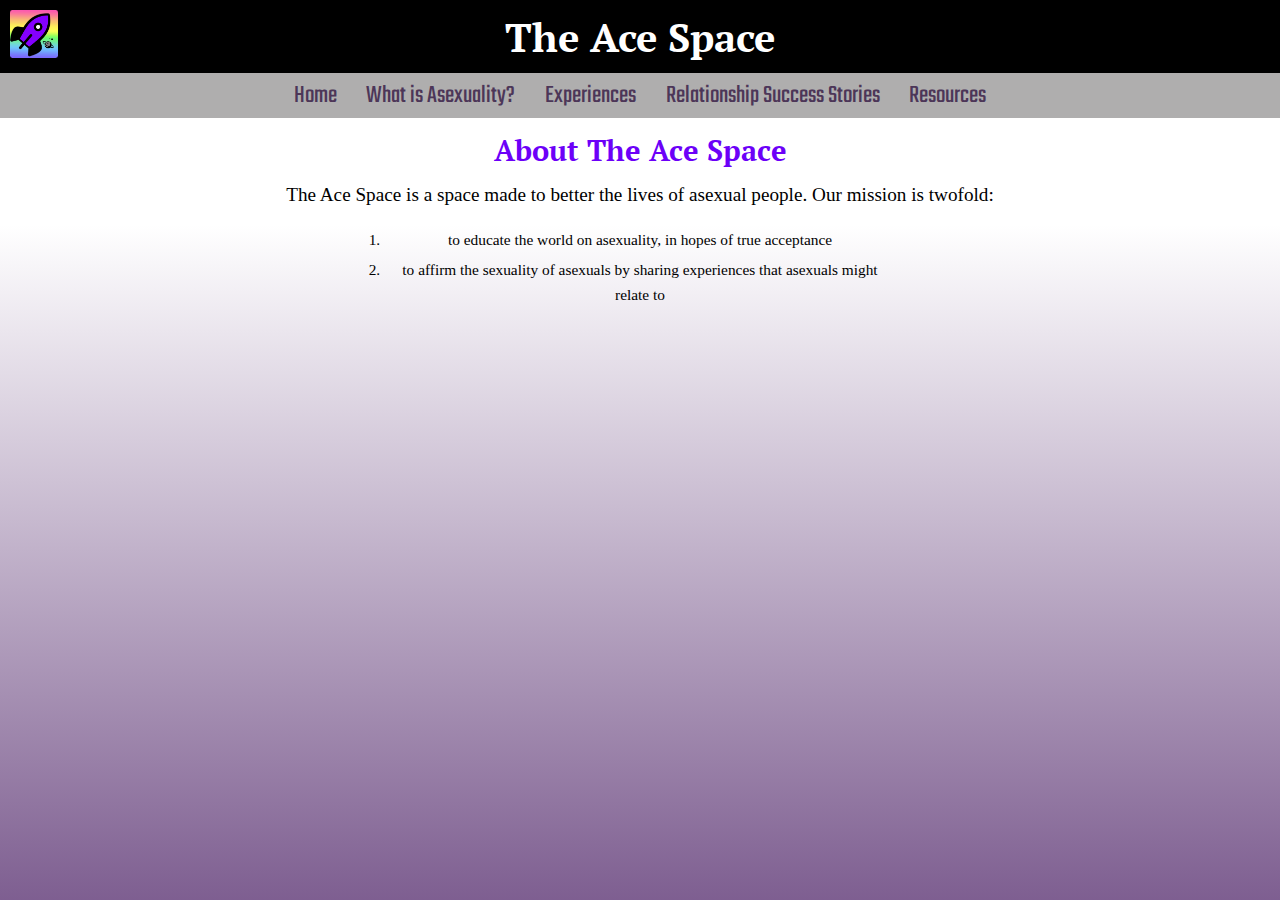
<file: index.html>
<!DOCTYPE html>
<html>
  <head>
    
    <title>The Ace Space</title>
    <meta charset="utf-8" />
	  <meta http-equiv="X-UA-Compatible" content="IE=edge" />
	  <meta name="viewport" content="width=device-width, initial-scale=1" />

	  <!-- link the webpage's stylesheet -->
	  <link rel="stylesheet" href="/style.css" />

	  
    <link rel="preconnect" href="https://fonts.googleapis.com">
    <link rel="preconnect" href="https://fonts.gstatic.com" crossorigin>
    <link href="https://fonts.googleapis.com/css2?family=PT+Serif:ital,wght@1,700&display=swap" rel="stylesheet">
    <link href="https://fonts.googleapis.com/css2?family=Inconsolata&display=swap" rel="stylesheet">
    <link href="https://fonts.googleapis.com/css2?family=Teko:wght@300&display=swap" rel="stylesheet">
  </head>
  
  <body>
    <header><img id="logo" class="logo" src="assets/acepfp.png" alt="a spaceship with a purple body, black wings, and white window, with a grey planet next to it. It is in front of a rainbow background."><h1 class="flexObj">The Ace Space</h1><img id="logo" class="black" src="assets/black.png"></header>
    

    <nav>
      <ul class="bar">
        <li class="list"><a href="index.html">Home</a></li>
        <li class="list"><a href="portfolio.html">What is Asexuality?</a></li>
        <li class="list"><a href="challenges.html">Experiences</a></li>
        <li class="list"><a href="stories.html">Relationship Success Stories</a></li>
        <li class="list"><a href="resources.html">Resources</a></li>
      </ul>
    </nav>

    <main>
    <h3>About The Ace Space</h3>
    <p>The Ace Space is a space made to better the lives of asexual people. Our mission is twofold:</p>
      <ul>
        <li> <span>to educate the world on asexuality, in hopes of true acceptance</span></li>
        <li><span>to affirm the sexuality of asexuals by  sharing experiences that asexuals might relate to</span></li> 
      </ul>
   </main>
    
  </body>
</html>
</file>
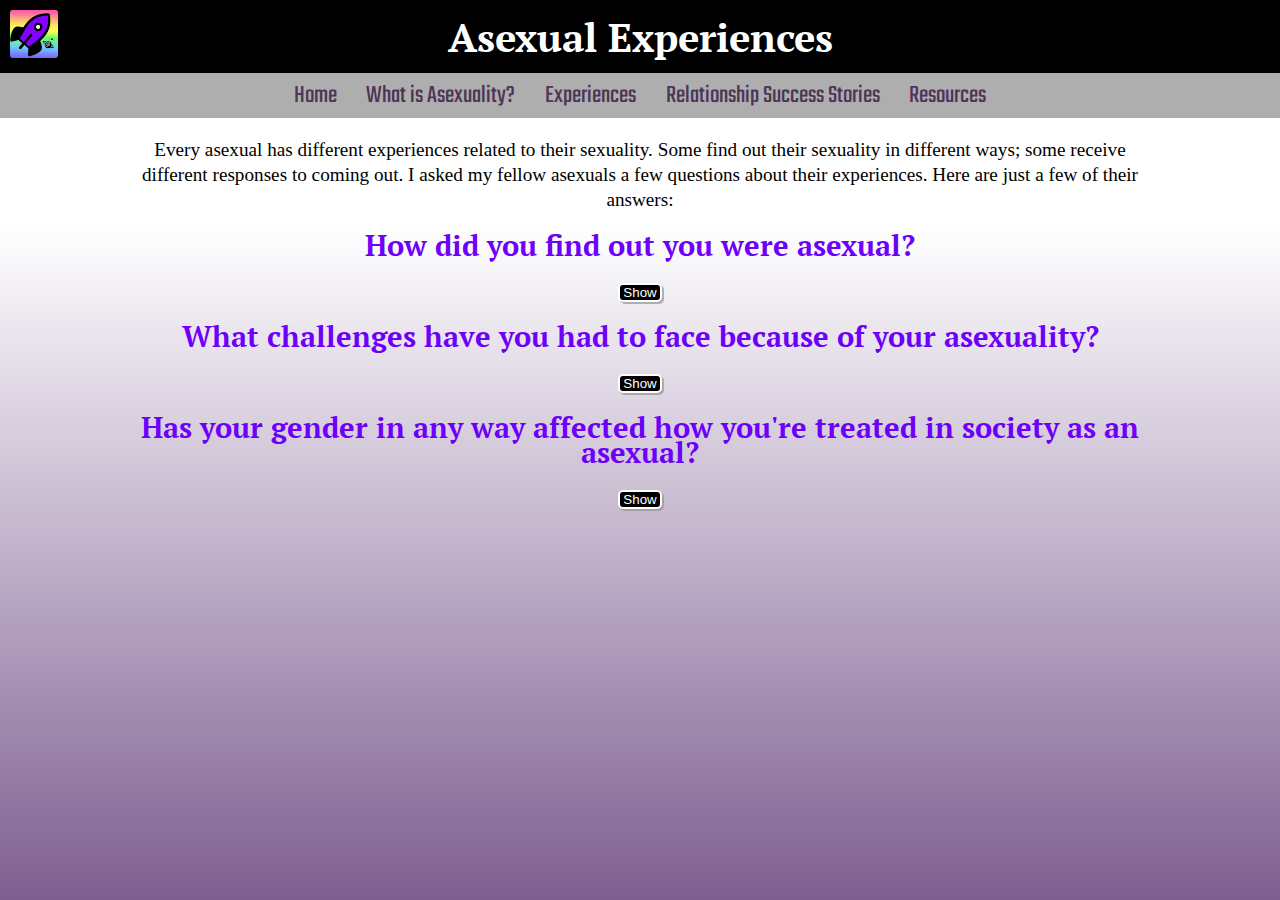
<file: challenges.html>
<!DOCTYPE html>
<html>
  <head>
    
    <title>The Ace Space</title>
    <meta charset="utf-8" />
	  <meta http-equiv="X-UA-Compatible" content="IE=edge" />
	  <meta name="viewport" content="width=device-width, initial-scale=1" />

	  <!-- link the webpage's stylesheet -->
	  <link rel="stylesheet" href="/style.css" />

	  <!-- link the webpage's JavaScript file -->
	  <script src="/script.js" defer></script>
    
    <link rel="preconnect" href="https://fonts.googleapis.com">
    <link rel="preconnect" href="https://fonts.gstatic.com" crossorigin>
    <link href="https://fonts.googleapis.com/css2?family=PT+Serif:ital,wght@1,700&display=swap" rel="stylesheet">
    <link href="https://fonts.googleapis.com/css2?family=Inconsolata&display=swap" rel="stylesheet">
    <link href="https://fonts.googleapis.com/css2?family=Teko:wght@300&display=swap" rel="stylesheet">
    <link href="https://fonts.googleapis.com/css2?family=Pacifico&display=swap" rel="stylesheet">
    <link href="https://fonts.googleapis.com/css2?family=Source+Serif+Pro&display=swap" rel="stylesheet">
  </head>
  
  <body>
    <header><img id="logo" class="logo" src="assets/acepfp.png" alt="a spaceship with a purple body, black wings, and white window, with a grey planet next to it. It is in front of a rainbow background."><h1 class="flexObj">Asexual Experiences</h1><img id="logo" class="black" src="assets/black.png"></header>
    

    <nav>
      <ul class="bar">
        <li class="list"><a href="index.html">Home</a></li>
        <li class="list"><a href="portfolio.html">What is Asexuality?</a></li>
        <li class="list"><a href="challenges.html">Experiences</a></li>
        <li class="list"><a href="stories.html">Relationship Success Stories</a></li>
        <li class="list"><a href="resources.html">Resources</a></li>
      </ul>
    </nav>
    <div class="left">
    <main>
    <p>Every asexual has different experiences related to their sexuality. Some find out their sexuality in different ways; some receive different responses to coming out. I asked my fellow asexuals a few questions about their experiences. Here are just a few of their answers:</p>
    <h3>How did you find out you were asexual?</h3>
    <!--<div class="quote">
    <h4>"</h4>
    <p>I think I always knew that I didn't feel attraction the same way the others did around me, they would make jokes about passing strangers and how hot they were or talk about partnerships that they had that lasted only weeks and I knew that I could never just have a "fling".  It was always awkward when they asked me "Isn't he hot" and I'd just shrug. [After a while, they stopped engagine me in "the game" of "Isn't he hot", and they started asking "What's wrong with you? Why can't you just be normal?"] I didn't know what the asexuality spectrum was until I joined the GSA at my school and had made some lifelong gay friends. Being educated really helped me because it was like a lightbulb turned on and I was like OH I am normal!</p>
    <h4 class="end">"</h4>
    <p>-Valentine, 17, Bi-demiromantic Demisexual</p>
    </div>
    -->
    <button id="button1">Show</button>
    <div id="q1div">
    <p class="fancyfont">"I think I always knew that I didn't feel attraction the same way the others did around me. They would make jokes about passing strangers and how hot they were or talk about partnerships that they had that lasted only weeks, and I knew that I could never just have a 'fling'.  It was always awkward when they asked me 'Isn't he hot' and I'd just shrug. [After a while, they stopped engagine me in 'the game' of 'Isn't he hot', and they started asking 'What's wrong with you? Why can't you just be normal?'] I didn't know what the asexuality spectrum was until I joined the GSA at my school and had made some lifelong gay friends. Being educated really helped me because it was like a lightbulb turned on and I was like OH I am normal!" -Valentine, 17, Bi-demiromantic Demisexual</p>
    <p class="fancyfont">"I first heard about asexuality in my late 20s and probably didn't identify that way til I was older than 30.  My college had a gay straight alliance but I can't remember asexuality ever being mentioned. I heard about it on the internet and it took awhile to come to identify myself that way. I don't know if I had internalized aphobia so much as a lack of education, and just thought that I couldn't be asexual because it must be more complicated than I had heard. Like there must have been something special about it and there was no way I could be that way. It took a long time to realize that I wasn't going to enjoy dating/ relationships, and that that was both okay and an identity I had." -Sarah, 35, Asexual</p>
    </div>
    <h3>What challenges have you had to face because of your asexuality?</h3>
    <button id="button2">Show</button>
    <div id="q2div">
    <p class="fancyfont">"There's people out there who you will fall in love with, people who don't understand your asexuality. In my last relationship, I was afraid of hanging out with someone in private because I knew what'll happen and I didn't have the courage to refuse them." -Anonymous, 18, Asexual
    <p class="fancyfont">"I spent a large chunk of my life thinking there was just something wrong with me. I always felt like an alien when, for example, my college friends would talk about how they hadn't had sex in weeks and were desperate to get laid -- I have never felt like that in my life. And some of my friends definitely noticed that I never showed any interest in flirting with people at parties, or hooking up, or anything like that. I think the sexualization of society is a BIG part of that, and I also thing that, when I was in college in the early '90s, asexuality just wasn't talked about much, and when it was, it was treated like a problem that you needed treatment for. Things are better now, but there's still some ace erasure/acephobia out there. For example, a friend of my husband's writes a dating/relationships advice column, which frequently includes things about how, if you have a 'dead bedroom' (God, I hate that phrase) and don't have frequent sex, your relationship is doomed, or that sexual attraction is one of the most important aspects of a relationship. And he's certainly not the only one who gives advice like that! Not having a lot of sex within a relationship is treated as a death knell in a relationship, and I think that's really unhealthy, for ace people AND allo people! There are a LOT of reasons why sex in a relationship might not happen, and there are much more important things to focus on -- for me, emotional closeness and understanding is SO much more important than sex and sexual attraction. An emotional and intellectual connection is a vital part of a relationship for me. And I think those connections are longer-lasting, and a stronger foundation to build a lifelong relationship on." -Anonymous, 50, Grey-Ace</p>
    <p class="fancyfont">"I feel like I've always felt societal pressure to be in a relationship. Asexuality wasn't something widely known about, and when I was growing up people just assumed that everyone would date and marry. My community was also especially narrow-minded regarding women's roles in the family, and in school it was always mentioned that girls would be mothers. Socially there was always talk about dating/ crushes that was hard to participate in, even as far back as elementary school. Those pressures eased in a little in college and even more when I moved into my own place as an adult." -Sarah, 35, Asexual</p>
    <p class="fancyfont">"I've had a few encounters, the weirdest being my brother saying "you're not a plant" when i came out to him as asexual. I also had an issue with a previous boyfriend who didn't quite understand and kinda treated me like i was broken for it." -Jun, 16, Biromantic Asexual</p>
    <p class="fancyfont">"Yeah I've had to deal with my family calling me a freak for never participating in their stupid games of "which random person here is hot" and I've had to experience very awkward times with my sisters when they just want to talk about sex and things like that when I'm really not comfortable around it, and I've felt like anytime I do express interest in anything sexual, because asexuality is also a spectrum, I have to hide or others won't take me seriously." -Valentine, 17, Bi-demiromantic Demisexual</p>
    <p class="fancyfont">"Sometimes, I still think I'm broken, and I can't be 'fixed,' especially since I know it's expected that I'll want sex eventually, and I don't think that'll ever happen. I'm afraid to enter romantic relationships, because it's so ingrained into society that romantic relationships (even in high school) should start to have sexual elements in them eventually. I couldn't stand to fall in love with someone and then disappoint them because of my asexuality." -Yasmin, 17, Asexual</p>
    <p class="fancyfont">"I think that aromantics and asexuals in general tend to be erased even in the LGBTQ+ community and especially in the media. Usually, people don't understand what being asexual means so I just let them assume I'm straight because it's easier to let them think that than to have to explain myself. Also,  sex is considered to be a necessary human function so it's hard for allosexuals especially to understand that lack of need." -Maddy, 18, Asexual</p>
    </div>
    <h3>Has your gender in any way affected how you're treated in society as an asexual?</h3>
    <button id="button3">Show</button>
    <div id="q3div">
    <p class="fancyfont">"The issue of gender mostly affected me as an asexual because of the societal and peer pressure on afab individuals in my community. I remember being encouraged to show gendered behavior as far back as I can remember, not by my family, but at school and by friends. Some specific instances go from when I was 4 years old to when I was in high school. In AP History our teacher actually taught that women were naturally better caretakers than men, and that if the afabs in class did not stay home to care for our future children or chose to feed our babies formula, they would grow up sickly and not do well in school. This was in an AP class! I was always challenging these ideas which branded me as "weird". Luckily I think being weird is what let me broaden my horizons and choose to live a life where I could freely be myself. It took some time and distance to get away from the ideas I was raised with to accept that I was asexual." -Sarah, 35, Asexual</p>
    <p class="fancyfont">"I guess since guys (I'm trans masculine btw) are more expected to be sexual by nature, it's been a bit hard to make lasting friendships with other boys since a lot of the ones I've know talked about sex way too much for me." -Jun, 16, Biromantic Asexual</p>
    </div>
   </main>
   </div>
    
  </body>
</html>
</file>
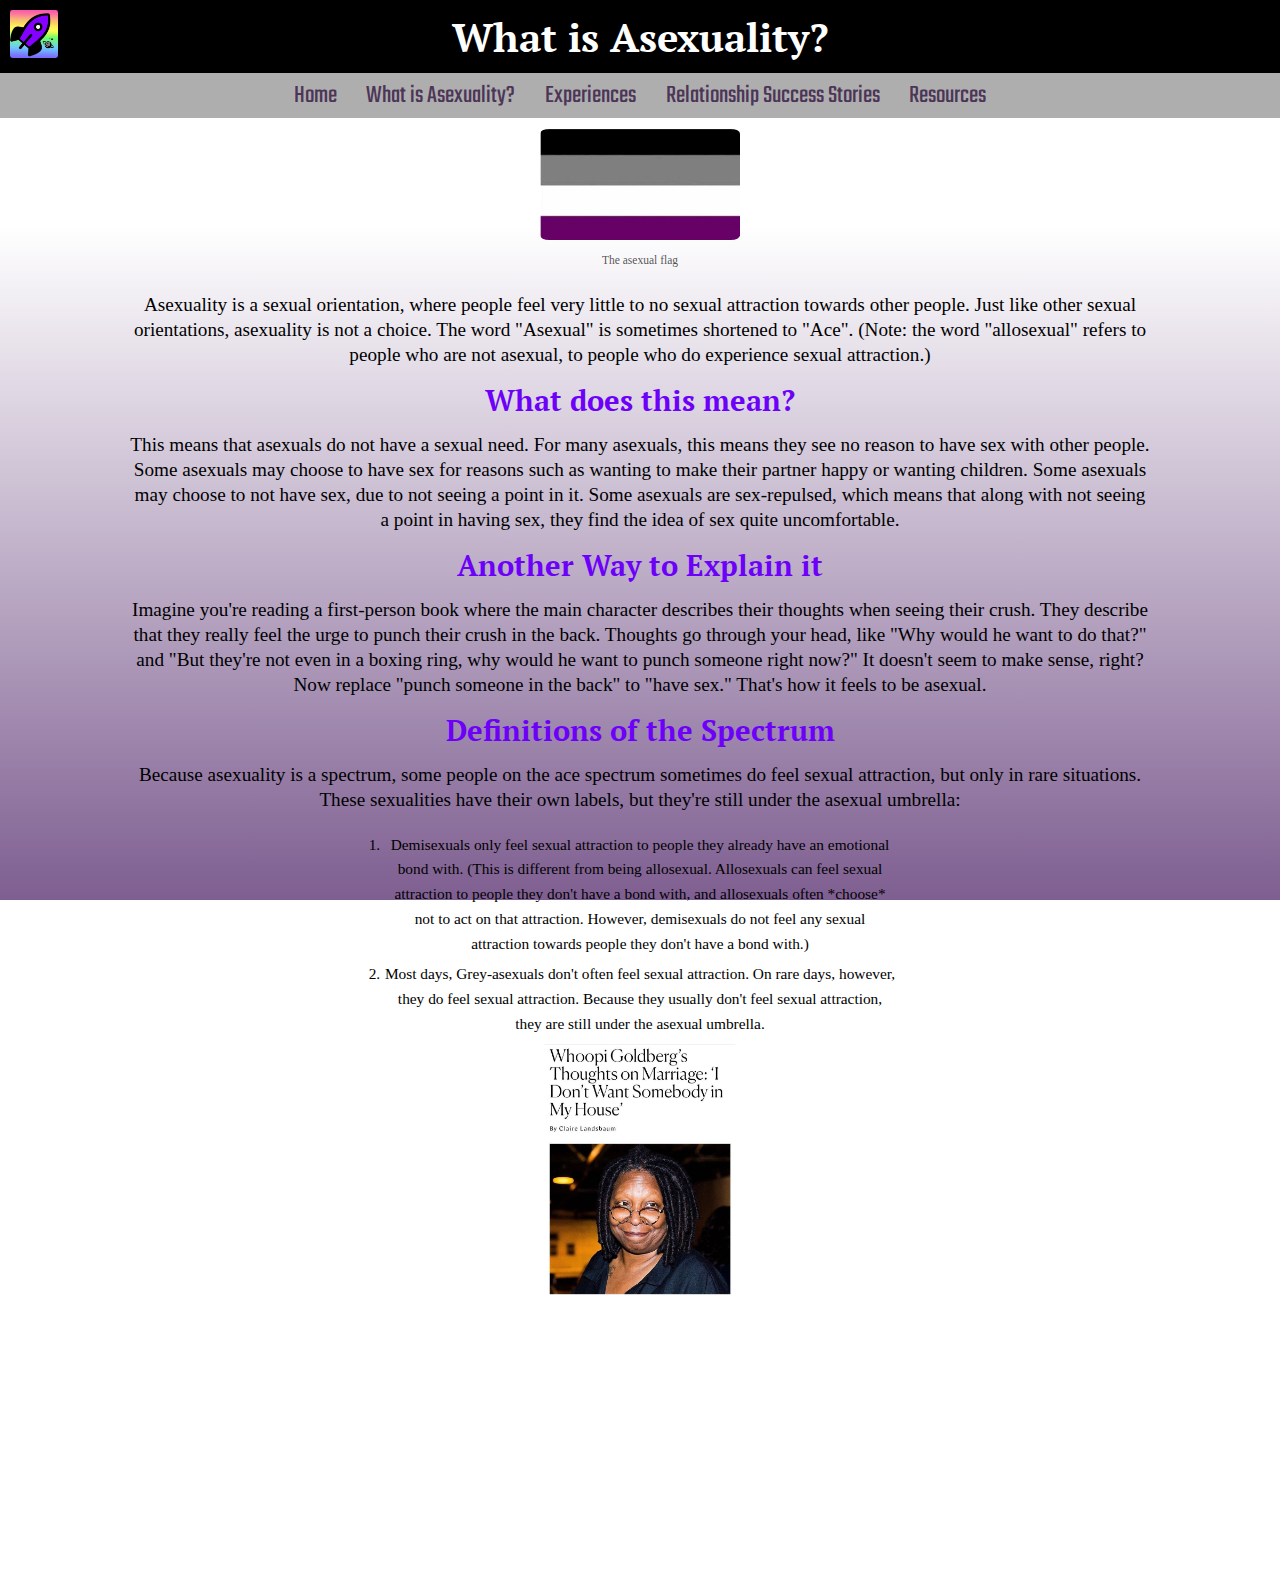
<file: portfolio.html>
<!DOCTYPE html>
<html>
  <head>
    
    <title>The Ace Space</title>
    <meta charset="utf-8" />
	  <meta http-equiv="X-UA-Compatible" content="IE=edge" />
	  <meta name="viewport" content="width=device-width, initial-scale=1" />

	  <!-- link the webpage's stylesheet -->
	  <link rel="stylesheet" href="/style.css" />

    <link rel="preconnect" href="https://fonts.googleapis.com">
    <link rel="preconnect" href="https://fonts.gstatic.com" crossorigin>
    <link href="https://fonts.googleapis.com/css2?family=PT+Serif:ital,wght@1,700&display=swap" rel="stylesheet">
    <link href="https://fonts.googleapis.com/css2?family=Inconsolata&display=swap" rel="stylesheet">
    <link href="https://fonts.googleapis.com/css2?family=Teko:wght@300&display=swap" rel="stylesheet">
  </head>
  
  <body>
    <header><img id="logo" class="logo" src="assets/acepfp.png" alt="a spaceship with a purple body, black wings, and white window, with a grey planet next to it. It is in front of a rainbow background."><h1 class="flexObj">What is Asexuality?</h1><img id="logo" class="black" src="assets/black.png"></header>
    <nav>
      <ul class="bar">
        <li class="list"><a href="index.html">Home</a></li>
        <li class="list"><a href="portfolio.html">What is Asexuality?</a></li>
        <li class="list"><a href="challenges.html">Experiences</a></li>
        <li class="list"><a href="stories.html">Relationship Success Stories</a></li>
        <li class="list"><a href="resources.html">Resources</a></li>
      </ul>
    </nav>
    <main>
      <img  src="assets/ace.jpg" alt="A flag with black, gray, white, and purple horizontal stripes. This is the asexual flag.">
      <p class="caption">The asexual flag</p>
      <p>Asexuality is a sexual orientation, where people feel very little to no sexual attraction towards other people. Just like other sexual orientations, asexuality is not a choice. The word "Asexual" is sometimes shortened to "Ace". (Note: the word "allosexual" refers to people who are not asexual, to people who do experience sexual attraction.)</p>
      <h3>What does this mean?</h3>
      <p>This means that asexuals do not have a sexual need. For many asexuals, this means they see no reason to have sex with other people. Some asexuals may choose to have sex for reasons such as wanting to make their partner happy or wanting children. Some asexuals may choose to not have sex, due to not seeing a point in it. Some asexuals are sex-repulsed, which means that along with not seeing a point in having sex, they find the idea of sex quite uncomfortable.</p>
      <h3>Another Way to Explain it</h3>
      <p>Imagine you're reading a first-person book where the main character describes their thoughts when seeing their crush. They describe that they really feel the urge to punch their crush in the back. Thoughts go through your head, like "Why would he want to do that?" and "But they're not even in a boxing ring, why would he want to punch someone right now?" It doesn't seem to make sense, right? Now replace "punch someone in the back" to "have sex." That's how it feels to be asexual.</p> 
      <h3>Definitions of the Spectrum</h3>
      <p>Because asexuality is a spectrum, some people on the ace spectrum sometimes do feel sexual attraction, but only in rare situations. These sexualities have their own labels, but they're still under the asexual umbrella:</p> 
        <ul><li> Demisexuals only feel sexual attraction to people they already have an emotional bond with. (This is different from being allosexual. Allosexuals can feel sexual attraction to people they don't have a bond with, and allosexuals often *choose* not to act on that attraction. However, demisexuals do not feel any sexual attraction towards people they don't have a bond with.)</li><li> Most days, Grey-asexuals don't often feel sexual attraction. On rare days, however, they do feel sexual attraction. Because they usually don't feel sexual attraction, they are still under the asexual umbrella.</li>
      <img src="assets/13.jpg" alt="A meme that says: Whoopi Goldberg;'s thoughts about marriage: 'I don't want somebody in my house.'">
      <iframe width="400" height="250" src="https://www.youtube.com/embed/lMhix4nr_0g" title="YouTube video player" frameborder="0" allow="accelerometer; autoplay; clipboard-write; encrypted-media; gyroscope; picture-in-picture" allowfullscreen></iframe>
    </main>
    
    
  </body>
</html>
</file>
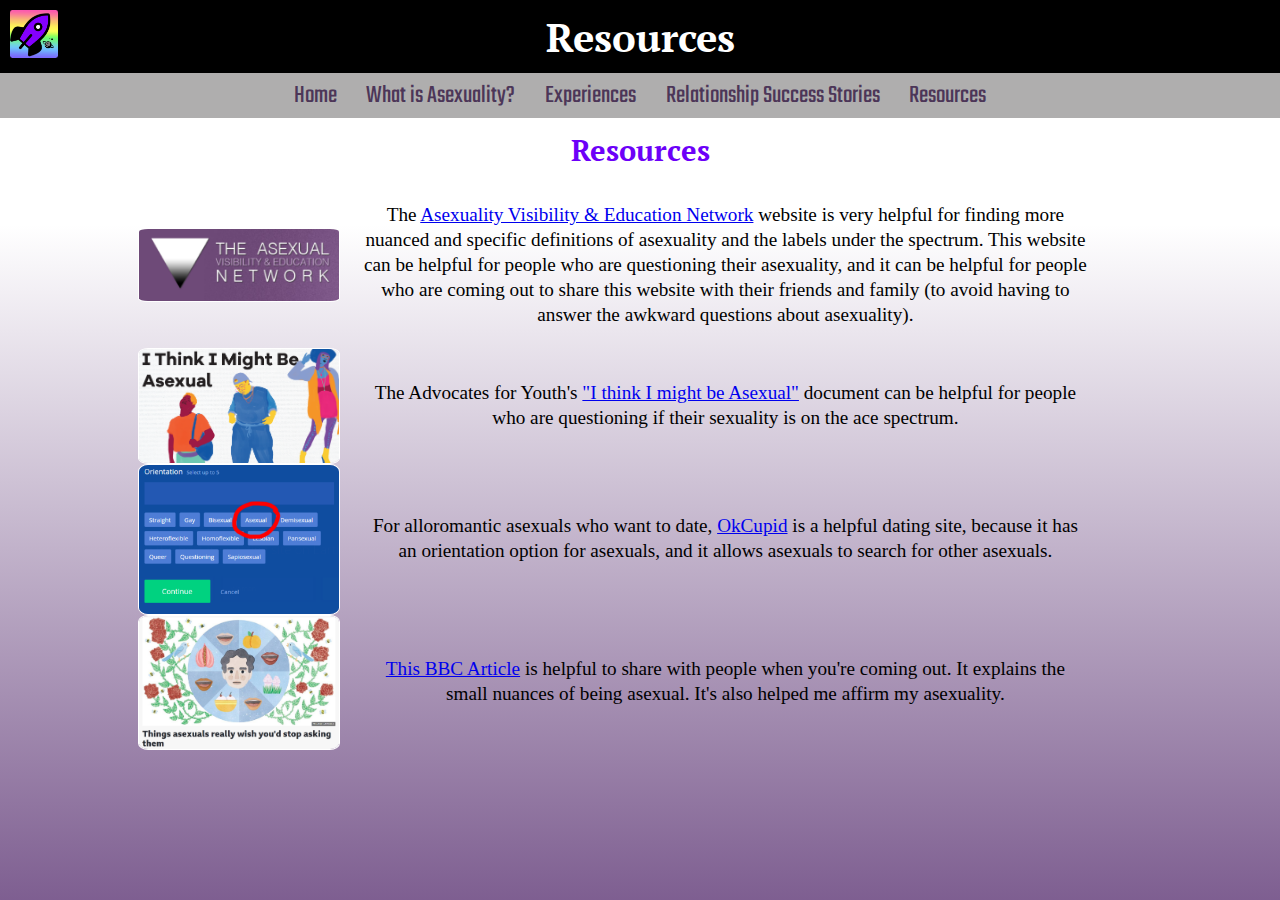
<file: resources.html>
<!DOCTYPE html>
<html>
  <head>
    
    <title>The Ace Space</title>
    <meta charset="utf-8" />
	  <meta http-equiv="X-UA-Compatible" content="IE=edge" />
	  <meta name="viewport" content="width=device-width, initial-scale=1" />

	  <!-- link the webpage's stylesheet -->
	  <link rel="stylesheet" href="/style.css" />

    <link rel="preconnect" href="https://fonts.googleapis.com">
    <link rel="preconnect" href="https://fonts.gstatic.com" crossorigin>
    <link href="https://fonts.googleapis.com/css2?family=PT+Serif:ital,wght@1,700&display=swap" rel="stylesheet">
    <link href="https://fonts.googleapis.com/css2?family=Inconsolata&display=swap" rel="stylesheet">
    <link href="https://fonts.googleapis.com/css2?family=Teko:wght@300&display=swap" rel="stylesheet">
  </head>
  
  <body>
    <header><img id="logo" class="logo" src="assets/acepfp.png" alt="a spaceship with a purple body, black wings, and white window, with a grey planet next to it. It is in front of a rainbow background."><h1 class="flexObj">Resources</h1><img id="logo" class="black" src="assets/black.png"></header>
    

    <nav>
      <ul class="bar">
        <li class="list"><a href="index.html">Home</a></li>
        <li class="list"><a href="portfolio.html">What is Asexuality?</a></li>
        <li class="list"><a href="challenges.html">Experiences</a></li>
        <li class="list"><a href="stories.html">Relationship Success Stories</a></li>
        <li class="list"><a href="resources.html">Resources</a></li>
      </ul>
    </nav>

    <main>
    <h3>Resources</h3>
    <div class="hbox">
    <img class="flexImg" src="assets/14.PNG" alt="the logo for the Asexuality Visibility and Education Network. It is an upside down triangle, with a gradient going from white at the top to black on the bottom. It is on top of a purple background.">
    <p class="flexItem">The <a href="https://www.asexuality.org/?q=overview.html">Asexuality Visibility & Education Network</a> website is very helpful for finding more nuanced and specific definitions of asexuality and the labels under the spectrum. This website can be helpful for people who are questioning their asexuality, and it can be helpful for people who are coming out to share this website with their friends and family (to avoid having to answer the awkward questions about asexuality).</p>
    </div>
    <div class="hbox">
      <img class="flexImg" src="assets/15.PNG" alt="An illustration of three humans wearing colorful outfits, seeming to enjoy their life while standing up. The words 'I think I might be Asexual' is overlayed on top of them.">
      <p class="flexItem">The Advocates for Youth's <a href="https://advocatesforyouth.org/wp-content/uploads/2019/03/ITIMB-ACE.pdf">"I think I might be Asexual"</a> document can be helpful for people who are questioning if their sexuality is on the ace spectrum.</p>
    </div>
    <div class="hbox">
      <img class="flexImg" src="assets/16.PNG" alt="A screenshot of OkCupid's orientation selections, with 'Asexual' circled">
      <p class="flexItem">For alloromantic asexuals who want to date, <a href="https://www.okcupid.com/">OkCupid</a> is a helpful dating site, because it has an orientation option for asexuals, and it allows asexuals to search for other asexuals.</p>
    </div>
    <div class="hbox">
      <img class="flexImg" src="assets/17.PNG" alt="A screenshot of an article from BBC titled 'Things asexuals really wish you'd stop asking them">
      <p class="flexItem"><a href="https://www.bbc.co.uk/bbcthree/article/1751928e-93bd-452f-8ff3-38518f765696">This BBC Article</a> is helpful to share with people when you're coming out. It explains the small nuances of being asexual. It's also helped me affirm my asexuality.</a>
    </div> 
   </main>
    
  </body>
</html>
</file>
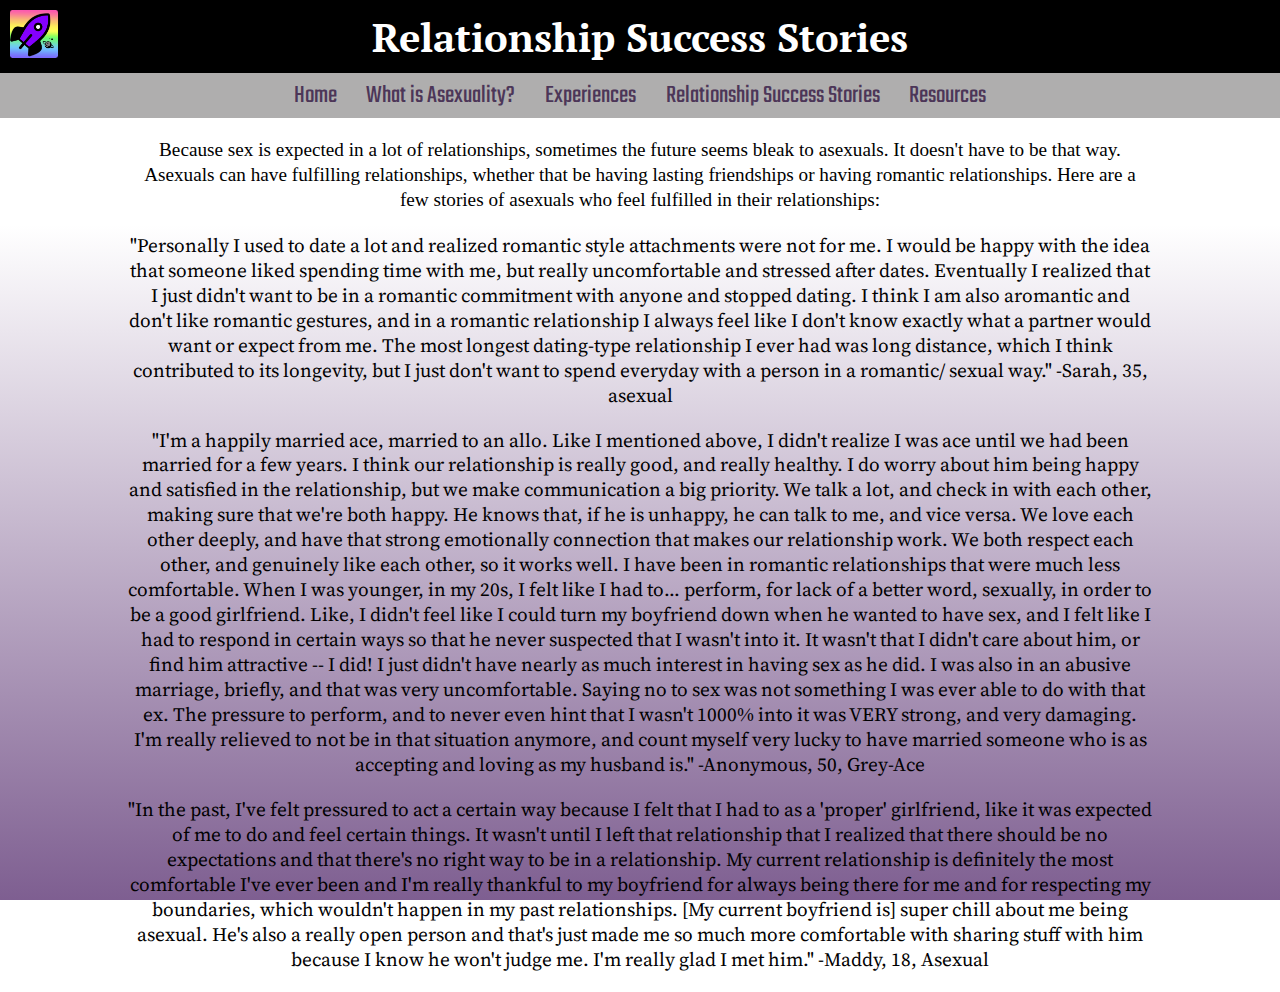
<file: stories.html>
<!DOCTYPE html>
<html>
  <head>
    
    <title>The Ace Space</title>
    <meta charset="utf-8" />
	  <meta http-equiv="X-UA-Compatible" content="IE=edge" />
	  <meta name="viewport" content="width=device-width, initial-scale=1" />

	  <!-- link the webpage's stylesheet -->
	  <link rel="stylesheet" href="/style.css" />

    <link rel="preconnect" href="https://fonts.googleapis.com">
    <link rel="preconnect" href="https://fonts.gstatic.com" crossorigin>
    <link href="https://fonts.googleapis.com/css2?family=PT+Serif:ital,wght@1,700&display=swap" rel="stylesheet">
    <link href="https://fonts.googleapis.com/css2?family=Inconsolata&display=swap" rel="stylesheet">
    <link href="https://fonts.googleapis.com/css2?family=Teko:wght@300&display=swap" rel="stylesheet">
    <link href="https://fonts.googleapis.com/css2?family=Pacifico&display=swap" rel="stylesheet">
    <link href="https://fonts.googleapis.com/css2?family=Source+Serif+Pro&display=swap" rel="stylesheet">
  </head>
  
  <body>
    <header><img id="logo" class="logo" src="assets/acepfp.png" alt="a spaceship with a purple body, black wings, and white window, with a grey planet next to it. It is in front of a rainbow background."><h1 class="flexObj">Relationship Success Stories</h1><img id="logo" class="black" src="assets/black.png"></header>
    

    <nav>
      <ul class="bar">
        <li class="list"><a href="index.html">Home</a></li>
        <li class="list"><a href="portfolio.html">What is Asexuality?</a></li>
        <li class="list"><a href="challenges.html">Experiences</a></li>
        <li class="list"><a href="stories.html">Relationship Success Stories</a></li>
        <li class="list"><a href="resources.html">Resources</a></li>
      </ul>
    </nav>

    <main>
    <p>Because sex is expected in a lot of relationships, sometimes the future seems bleak to asexuals. It doesn't have to be that way. Asexuals can have fulfilling relationships, whether that be having lasting friendships or having romantic relationships. Here are a few stories of asexuals who feel fulfilled in their relationships:</p>
    <p class="fancyfont">"Personally I used to date a lot and realized romantic style attachments were not for me. I would be happy with the idea that someone liked spending time with me, but really uncomfortable and stressed after dates. Eventually I realized that I just didn't want to be in a romantic commitment with anyone and stopped dating. I think I am also aromantic and don't like romantic gestures, and in a romantic relationship I always feel like I don't know exactly what a partner would want or expect from me. The most longest dating-type relationship I ever had was long distance, which I think contributed to its longevity, but I just don't want to spend everyday with a person in a romantic/ sexual way." -Sarah, 35, asexual</p>
    <p class="fancyfont">"I'm a happily married ace, married to an allo. Like I mentioned above, I didn't realize I was ace until we had been married for a few years. I think our relationship is really good, and really healthy. I do worry about him being happy and satisfied in the relationship, but we make communication a big priority. We talk a lot, and check in with each other, making sure that we're both happy. He knows that, if he is unhappy, he can talk to me, and vice versa. We love each other deeply, and have that strong emotionally connection that makes our relationship work. We both respect each other, and genuinely like each other, so it works well. 
    
    I have been in romantic relationships that were much less comfortable. When I was younger, in my 20s, I felt like I had to... perform, for lack of a better word, sexually, in order to be a good girlfriend. Like, I didn't feel like I could turn my boyfriend down when he wanted to have sex, and I felt like I had to respond in certain ways so that he never suspected that I wasn't into it. It wasn't that I didn't care about him, or find him attractive -- I did! I just didn't have nearly as much interest in having sex as he did. I was also in an abusive marriage, briefly, and that was very uncomfortable. Saying no to sex was not something I was ever able to do with that ex. The pressure to perform, and to never even hint that I wasn't 1000% into it was VERY strong, and very damaging. I'm really relieved to not be in that situation anymore, and count myself very lucky to have married someone who is as accepting and loving as my husband is." -Anonymous, 50, Grey-Ace</p>
    <p class="fancyfont">"In the past, I've felt pressured to act a certain way because I felt that I had to as a 'proper' girlfriend, like it was expected of me to do and feel certain things. It wasn't until I left that relationship that I realized that there should be no expectations and that there's no right way to be in a relationship. My current relationship is definitely the most comfortable I've ever been and I'm really thankful to my boyfriend for always being there for me and for respecting my boundaries, which wouldn't happen in my past relationships. [My current boyfriend is] super chill about me being asexual. He's also a really open person and that's just made me so much more comfortable with sharing stuff with him because I know he won't judge me. I'm really glad I met him." -Maddy, 18, Asexual</p>

   </main>
    
  </body>
</html>
</file>
<file: style.css>
/* STYLE SECTIONING TAGS */
*{
  margin:0px;
  padding:0px;
}
body {
  background-color:white;
  background-image: linear-gradient(rgb(255, 255, 255) 25%,#7c5c8ffb 100%);  
  text-align:center;
  background-repeat: no-repeat;
  background-attachment: fixed;
}
nav{
  font-family: 'Teko', sans-serif;
  font-size:160%;
}
#q1div{
  display:none;
}
#q2div{
  display:none;
}
#q3div{
  display:none
}
.caption{
  margin-top:0px;
  font-size:60%;
  color:rgba(0, 0, 0, 0.699);
  margin-bottom:10px;
}
h1 {
  color:white;
  font-family: 'PT Serif', serif;
  font-size: 250%;
  padding:10px;
  font-weight:bold;
}
header{
  background-color:rgb(0, 0, 0);
  display:flex;
  
}
.flexObj{
  flex-basis:100%;  
  text-align:center;
  align-self: center;
}
.logo{
  justify-content:flex-start;
}
.black{
  justify-content:flex-end;
}
h3{
  font-weight:bold;
  margin-top:20px;
  font-size:150%;
  font-family:'PT Serif', serif;
  margin-bottom:20px;
  color:rgb(108, 0, 248);
}
main{
  margin-bottom:10px;
  margin-left:10%;
  margin-right:10%;
  margin-top:10px;
  font-family: Cambria, Cochin, Georgia, Times, 'Times New Roman', serif;
  color:black;
  font-size:120%;
  text-align:center;
  line-height: 130%;
}
img{
  max-width:200px;
  border-radius:5%;
  border:1px solid white;
}
.bar{
  margin-top:0px;
  list-style-type: none;
  overflow: hidden;
  padding:4px;
  margin-bottom:4px;
  background-color:rgb(175, 174, 174);
  margin-left:0px;
  margin-right:0px;
}
.list{
  display:inline;
  font-size:100%;
}
.list a{
  text-decoration: none;
  padding:1vw;
  color:#4c3658;
}
.list a:hover{
  background-color:#fffffffb;
}
.hbox{
  display:flex;
  flex-direction: row;
  flex-wrap:nowrap;
  align-items:center;
}
@media only screen and (max-width: 850px) {
  .hbox {
    display: inline;
    text-align:center;
  }
}
.one{
  border:1px solid white;
}
.flexItem{
  flex-basis:100%;
  text-align:center;
  margin-right:5vw;
  margin-left:1vw;
}
.flexImg{
  flex-basis:content;
  max-height:15vw;
  margin-right:10px;
  margin-left:10px;
}
ul{
  margin-top:10px;
  list-style-type:decimal;
  margin-left:20vw;
  margin-right:20vw;
  
}
li{
  font-size:80%;
  margin-bottom:5px;
}
#logo{
  max-height:3em;
  border:none;
  margin:10px;
}
.quote{
  display:flex;
}
.end{
  align-self:baseline;
}
p{
  margin-top:20px;
  margin-bottom:20px;
}
.fancyfont{
  font-family: 'Source Serif Pro', serif;
  margin-top:20px;
  margin-bottom:20px;
  line-height:130%;
}
.left{
  text-align:left;
}
button { 
  margin-top: 5px;
  background-color:rgb(0, 0, 0);
  color:white;
  border:2px solid white;
  box-shadow: 2px 2px rgba(153, 153, 153, 0.753);
  padding-left:3px;
  padding-right:3px;
  border-radius:5px;
}
button:active {
  box-shadow: 0 1px rgba(153, 153, 153, 0.753);
  transform: translate(3px, 3px);
}
</file>
